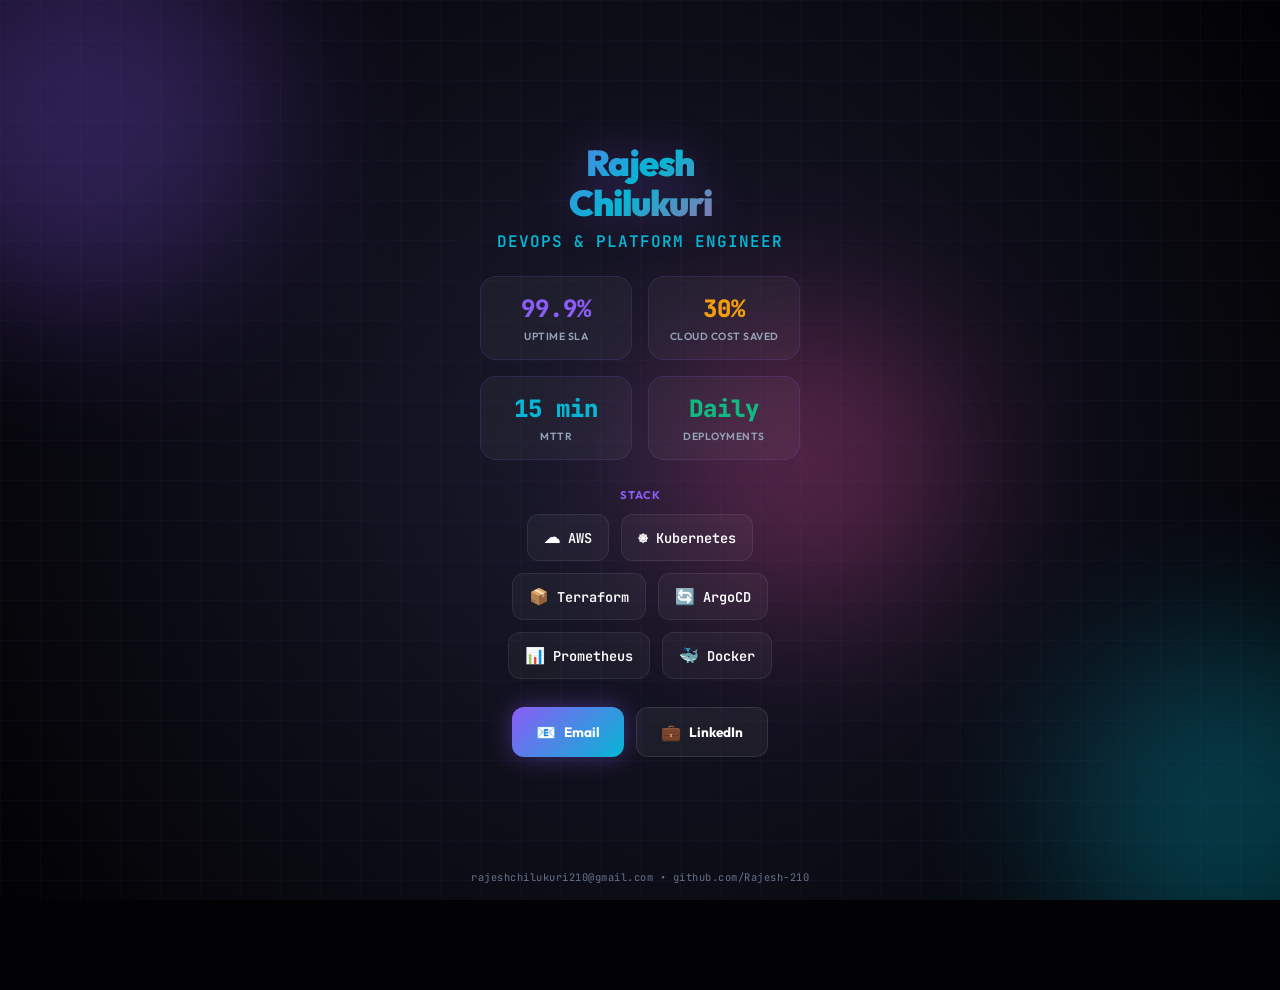
<file: share-card.html>
<!DOCTYPE html>
<html lang="en">
<head>
    <meta charset="UTF-8">
    <meta name="viewport" content="width=device-width, initial-scale=1.0, maximum-scale=1.0, user-scalable=no">
    <title>Rajesh Chilukuri | DevOps Engineer</title>
    <meta name="description" content="Senior DevOps & Platform Engineer - AWS, Kubernetes, Terraform, ArgoCD. 99.9% Uptime • 30% Cost Saved • 15 min MTTR">
    <link href="https://fonts.googleapis.com/css2?family=Outfit:wght@400;600;800;900&family=JetBrains+Mono:wght@400;700&display=swap" rel="stylesheet">
    <style>
        * { margin: 0; padding: 0; box-sizing: border-box; }
        :root {
            --purple: #8b5cf6;
            --cyan: #06b6d4;
            --pink: #ec4899;
            --emerald: #10b981;
            --amber: #f59e0b;
            --bg: #020204;
        }
        html, body {
            width: 100vw;
            height: 100vh;
            overflow: hidden;
            background: var(--bg);
            font-family: 'Outfit', sans-serif;
            color: #fff;
            -webkit-tap-highlight-color: transparent;
        }
        .card {
            width: 100vw;
            height: 100vh;
            position: relative;
            background: radial-gradient(circle at center, #1a1a2e 0%, #020204 100%);
            display: flex;
            flex-direction: column;
            align-items: center;
            justify-content: center;
            padding: 2rem;
        }
        /* Ambient orbs */
        .orb {
            position: absolute;
            border-radius: 50%;
            filter: blur(80px);
            opacity: 0.3;
            z-index: 1;
        }
        .orb-1 { width: 400px; height: 400px; background: var(--purple); top: -10%; left: -10%; animation: pulse 4s ease-in-out infinite; }
        .orb-2 { width: 350px; height: 350px; background: var(--cyan); bottom: -10%; right: -10%; animation: pulse 5s ease-in-out infinite; animation-delay: 1.5s; }
        .orb-3 { width: 300px; height: 300px; background: var(--pink); top: 35%; right: 25%; animation: pulse 4s ease-in-out infinite; animation-delay: 3s; }
        @keyframes pulse {
            0%, 100% { transform: scale(1); opacity: 0.3; }
            50% { transform: scale(1.15); opacity: 0.5; }
        }
        .grid {
            position: absolute;
            inset: 0;
            background-image: linear-gradient(rgba(139, 92, 246, 0.04) 1px, transparent 1px),
                              linear-gradient(90deg, rgba(139, 92, 246, 0.04) 1px, transparent 1px);
            background-size: 40px 40px;
            z-index: 2;
            pointer-events: none;
        }
        /* Profile content */
        .profile {
            position: relative;
            z-index: 10;
            text-align: center;
            max-width: 320px;
            width: 100%;
        }
        .name {
            font-size: 2.25rem;
            font-weight: 900;
            letter-spacing: -1px;
            line-height: 1.1;
            background: linear-gradient(135deg, var(--purple) 0%, var(--cyan) 50%, var(--pink) 100%);
            -webkit-background-clip: text;
            -webkit-text-fill-color: transparent;
            margin-bottom: 0.5rem;
            filter: drop-shadow(0 0 20px rgba(139, 92, 246, 0.3));
        }
        .title {
            font-size: 1rem;
            font-weight: 600;
            color: var(--cyan);
            margin-bottom: 1.5rem;
            font-family: 'JetBrains Mono', monospace;
            letter-spacing: 1px;
            text-transform: uppercase;
        }
        /* Metrics */
        .metrics {
            display: grid;
            grid-template-columns: repeat(2, 1fr);
            gap: 1rem;
            margin-bottom: 1.75rem;
        }
        .metric {
            background: rgba(255, 255, 255, 0.04);
            border: 1px solid rgba(139, 92, 246, 0.15);
            border-radius: 16px;
            padding: 1rem;
            display: flex;
            flex-direction: column;
            align-items: center;
            gap: 0.4rem;
            transition: all 0.3s ease;
        }
        .metric:hover {
            border-color: var(--purple);
            transform: translateY(-4px);
            box-shadow: 0 10px 30px rgba(139, 92, 246, 0.15);
        }
        .metric-value {
            font-size: 1.5rem;
            font-weight: 800;
            font-family: 'JetBrains Mono', monospace;
            color: #fff;
        }
        .metric-value.purple { color: var(--purple); }
        .metric-value.cyan { color: var(--cyan); }
        .metric-value.emerald { color: var(--emerald); }
        .metric-value.amber { color: var(--amber); }
        .metric-label {
            font-size: 0.65rem;
            font-weight: 600;
            color: #94a3b8;
            text-transform: uppercase;
            letter-spacing: 0.5px;
            text-align: center;
        }
        /* Skills */
        .skills-label {
            font-size: 0.7rem;
            font-weight: 700;
            color: var(--purple);
            text-transform: uppercase;
            letter-spacing: 1px;
            margin-bottom: 0.75rem;
            text-align: center;
        }
        .skills {
            display: flex;
            flex-wrap: wrap;
            justify-content: center;
            gap: 0.75rem;
            margin-bottom: 1.75rem;
        }
        .skill {
            background: rgba(255, 255, 255, 0.04);
            border: 1px solid rgba(255, 255, 255, 0.08);
            border-radius: 12px;
            padding: 0.75rem 1rem;
            display: flex;
            align-items: center;
            gap: 0.5rem;
            font-size: 0.85rem;
            font-weight: 600;
            color: #fff;
            transition: all 0.3s ease;
            font-family: 'JetBrains Mono', monospace;
        }
        .skill:hover {
            background: rgba(139, 92, 246, 0.1);
            border-color: var(--purple);
            transform: scale(1.05);
        }
        .skill-icon {
            font-size: 1rem;
        }
        /* Contact */
        .contact {
            display: flex;
            gap: 0.75rem;
            justify-content: center;
        }
        .contact-btn {
            padding: 0.85rem 1.5rem;
            border-radius: 12px;
            font-size: 0.85rem;
            font-weight: 700;
            text-decoration: none;
            font-family: 'Outfit', sans-serif;
            transition: all 0.3s ease;
            display: inline-flex;
            align-items: center;
            gap: 0.5rem;
        }
        .btn-email {
            background: linear-gradient(135deg, var(--purple), var(--cyan));
            color: #fff;
            box-shadow: 0 0 25px rgba(139, 92, 246, 0.4);
        }
        .btn-email:hover {
            box-shadow: 0 0 40px rgba(139, 92, 246, 0.6);
            transform: translateY(-2px);
        }
        .btn-linkedin {
            background: rgba(255, 255, 255, 0.05);
            border: 1px solid rgba(255, 255, 255, 0.1);
            color: #fff;
        }
        .btn-linkedin:hover {
            border-color: var(--cyan);
            color: var(--cyan);
            transform: translateY(-2px);
        }
        .footer {
            position: absolute;
            bottom: 1rem;
            z-index: 10;
            font-size: 0.65rem;
            color: #64748b;
            font-family: 'JetBrains Mono', monospace;
            text-align: center;
            letter-spacing: 0.5px;
        }
    </style>
</head>
<body>
    <div class="card">
        <div class="orb orb-1"></div>
        <div class="orb orb-2"></div>
        <div class="orb orb-3"></div>
        <div class="grid"></div>

        <div class="profile">
            <div class="name">Rajesh<br>Chilukuri</div>
            <div class="title">DevOps & Platform Engineer</div>

            <div class="metrics">
                <div class="metric">
                    <div class="metric-value purple">99.9%</div>
                    <div class="metric-label">Uptime SLA</div>
                </div>
                <div class="metric">
                    <div class="metric-value amber">30%</div>
                    <div class="metric-label">Cloud Cost Saved</div>
                </div>
                <div class="metric">
                    <div class="metric-value cyan">15 min</div>
                    <div class="metric-label">MTTR</div>
                </div>
                <div class="metric">
                    <div class="metric-value emerald">Daily</div>
                    <div class="metric-label">Deployments</div>
                </div>
            </div>

            <div class="skills-label">Stack</div>
            <div class="skills">
                <div class="skill"><span class="skill-icon">☁</span> AWS</div>
                <div class="skill"><span class="skill-icon">⎈</span> Kubernetes</div>
                <div class="skill"><span class="skill-icon">📦</span> Terraform</div>
                <div class="skill"><span class="skill-icon">🔄</span> ArgoCD</div>
                <div class="skill"><span class="skill-icon">📊</span> Prometheus</div>
                <div class="skill"><span class="skill-icon">🐳</span> Docker</div>
            </div>

            <div class="contact">
                <a href="mailto:rajeshchilukuri210@gmail.com" class="contact-btn btn-email">
                    <span class="skill-icon">📧</span> Email
                </a>
                <a href="https://www.linkedin.com/in/rajesh-chilukuri-692506406" target="_blank" class="contact-btn btn-linkedin">
                    <span class="skill-icon">💼</span> LinkedIn
                </a>
            </div>
        </div>

        <div class="footer">
            rajeshchilukuri210@gmail.com &bull; github.com/Rajesh-210
        </div>
    </div>
</body>
</html>
</file>
